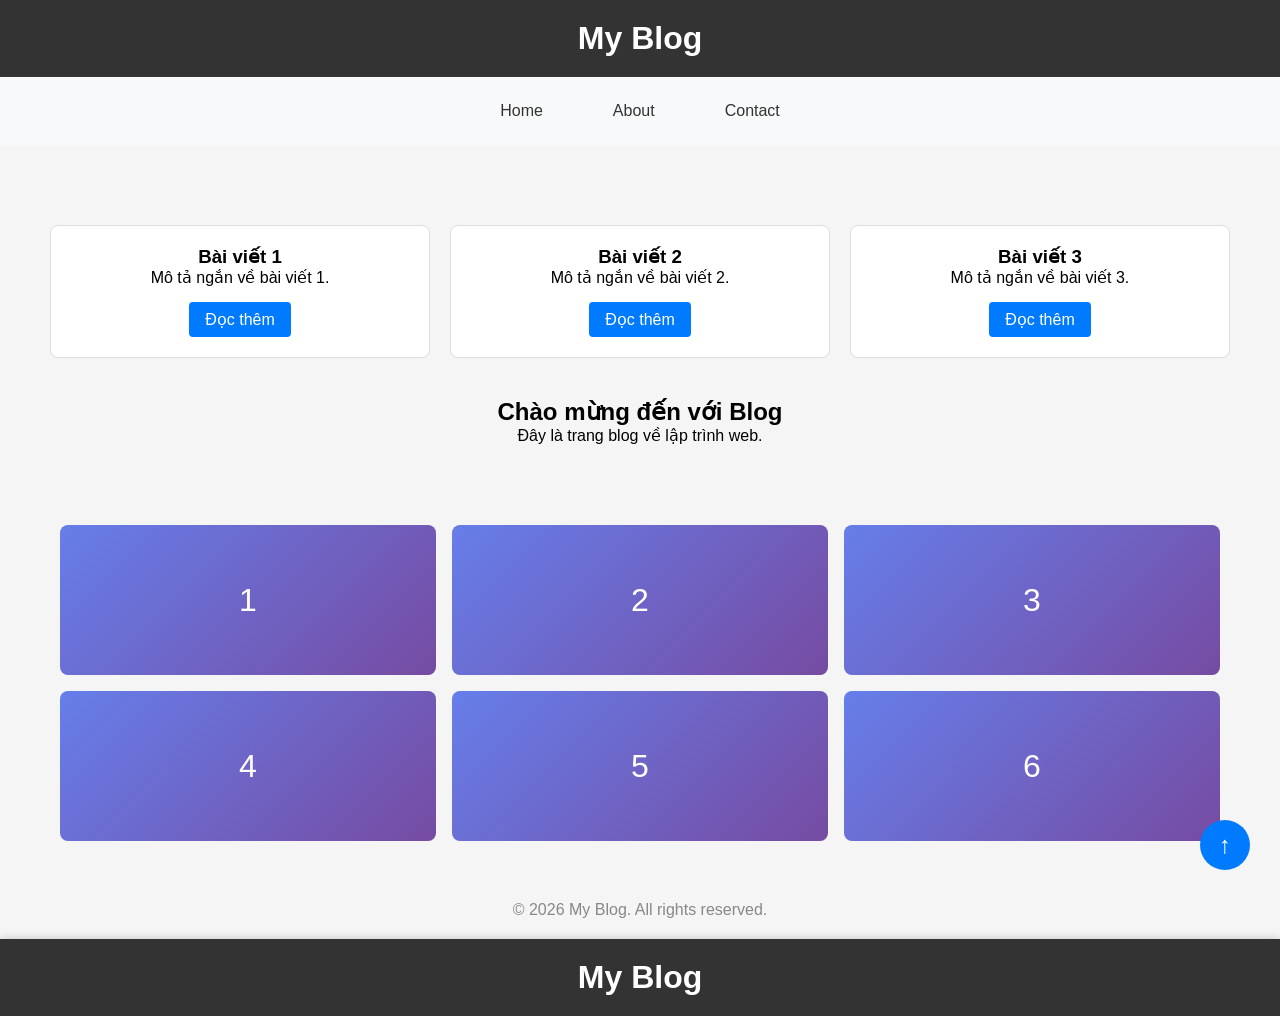
<file: baithuchanh2/index.html>
<!DOCTYPE html>
<html lang="vi">
<head>
    <meta charset="UTF-8">
    <meta name="viewport" content="width=device-width, initial-scale=1.0">
    <title>Lab CSS Cơ Bản</title>
    <link rel="stylesheet" href="style.css">
</head>
<body>
    <header id="main-header">
        <h1>My Blog</h1>
    </header>
    
    <nav>
        <a href="#" class="nav-link">Home</a>
        <a href="#" class="nav-link">About</a>
        <a href="#" class="nav-link">Contact</a>
    </nav>
    
    <main>
        <section class="intro">
            <section class="posts">
    <article class="card">
        <h3>Bài viết 1</h3>
        <p>Mô tả ngắn về bài viết 1.</p>
        <a href="#" class="btn">Đọc thêm</a>
    </article>
    
    <article class="card">
        <h3>Bài viết 2</h3>
        <p>Mô tả ngắn về bài viết 2.</p>
        <a href="#" class="btn">Đọc thêm</a>
    </article>
    
    <article class="card">
        <h3>Bài viết 3</h3>
        <p>Mô tả ngắn về bài viết 3.</p>
        <a href="#" class="btn">Đọc thêm</a>
    </article>
</section>
            <h2>Chào mừng đến với Blog</h2>
            <p>Đây là trang blog về lập trình web.</p>
        </section>
    </main>
<section class="gallery">
    <div class="item">1</div>
    <div class="item">2</div>
    <div class="item">3</div>
    <div class="item">4</div>
    <div class="item">5</div>
    <div class="item">6</div>
</section>
    <footer>
        <p>&copy; 2026 My Blog. All rights reserved.</p>
    </footer>
<header id="main-header" class="sticky-header">
    <h1>My Blog</h1>
</header>

<a href="#" class="scroll-top">↑</a>
</body>
</html>
</file>
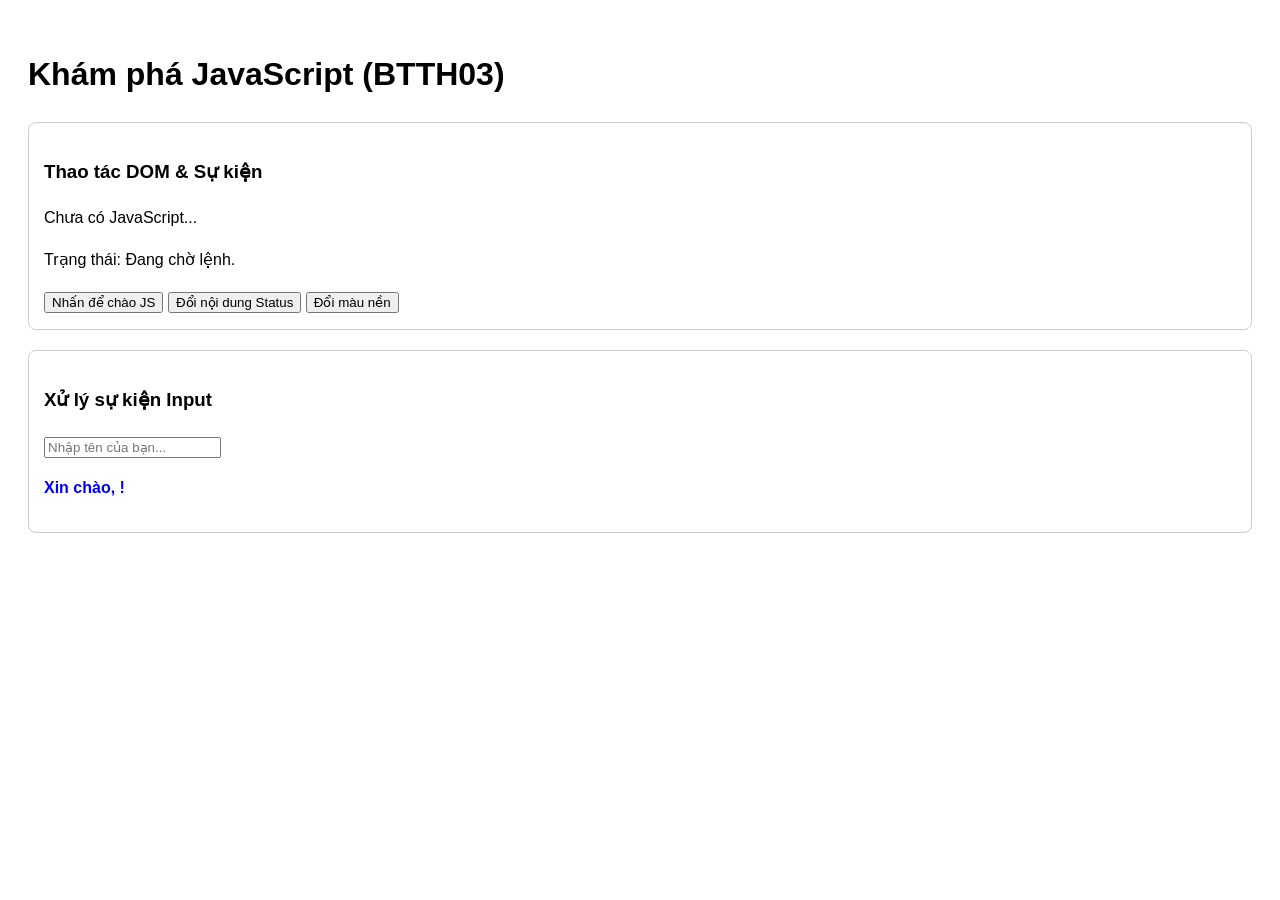
<file: baithuchanh3/index.html>
<!DOCTYPE html>
<html lang="vi">
<head>
  <meta charset="UTF-8">
  <meta name="viewport" content="width=device-width, initial-scale=1.0">
  <title>Lab JS Cơ bản - BTTH03</title>
  <style>
    body { font-family: sans-serif; padding: 20px; line-height: 1.6; transition: 0.3s; }
    .section { border: 1px solid #ccc; padding: 15px; margin-bottom: 20px; border-radius: 8px; }
    #greeting { font-weight: bold; color: blue; }
  </style>
</head>
<body>

  <h1>Khám phá JavaScript (BTTH03)</h1>

  <div class="section">
    <h3>Thao tác DOM & Sự kiện</h3>
    <p id="welcome">Chưa có JavaScript...</p>
    <p id="status">Trạng thái: Đang chờ lệnh.</p>
    <button id="runBtn">Nhấn để chào JS</button>
    <button id="btnHello">Đổi nội dung Status</button>
    <button id="changeBgBtn">Đổi màu nền</button>
  </div>

  <div class="section">
    <h3>Xử lý sự kiện Input</h3>
    <input type="text" id="nameInput" placeholder="Nhập tên của bạn...">
    <p id="greeting">Xin chào, !</p>
  </div>

  <script src="main.js"></script>
</body>
</html>
</file>
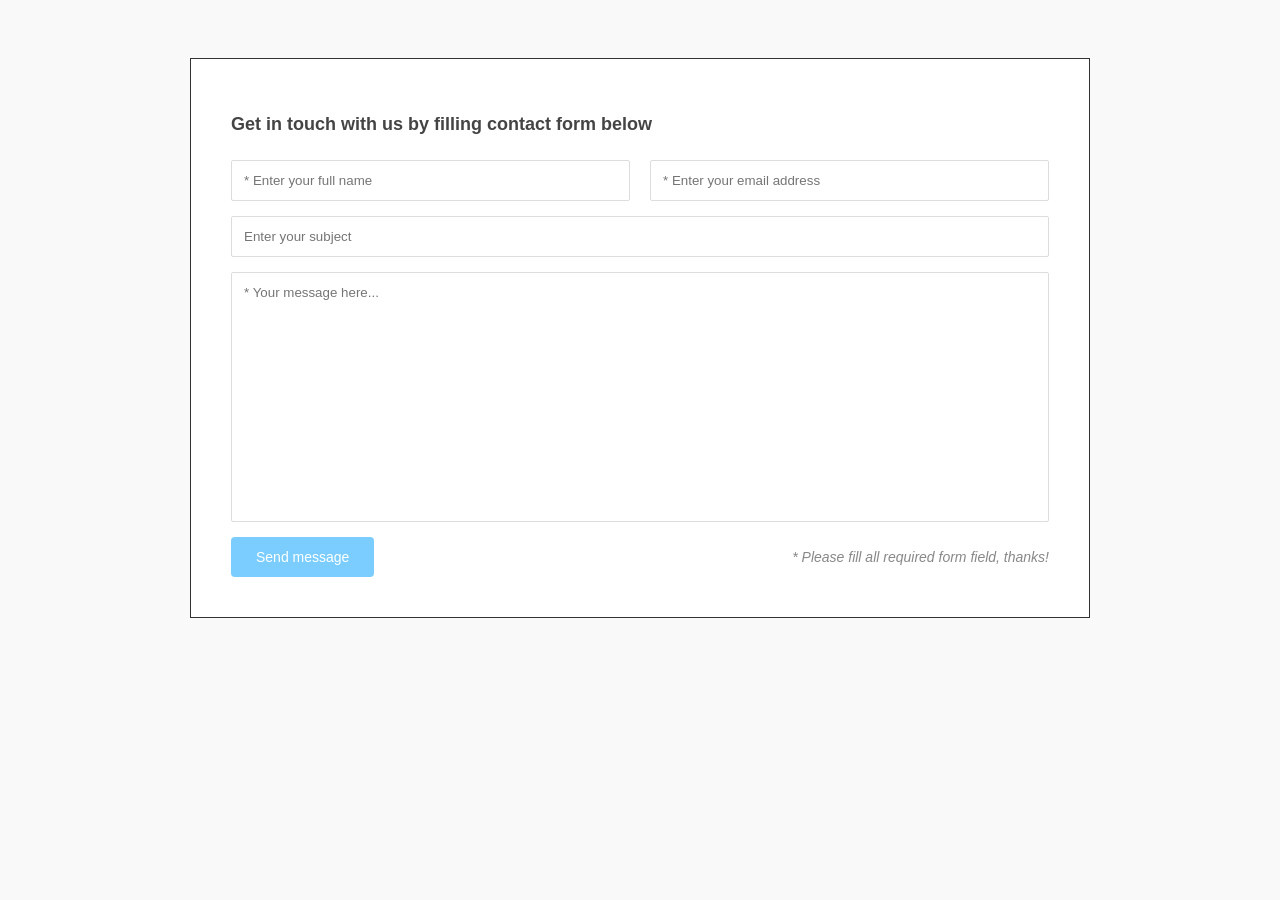
<file: baithuchanh2/Bai1/index.html>
<!DOCTYPE html>
<html lang="vi">
<head>
    <meta charset="UTF-8">
    <meta name="viewport" content="width=device-width, initial-scale=1.0">
    <title>Contact Form Flexbox</title>
    <link rel="stylesheet" href="style.css">
</head>
<body>

    <div class="container">
        <h2 class="form-title">Get in touch with us by filling contact form below</h2>
        
        <form class="contact-form">
            <div class="form-row">
                <input type="text" placeholder="* Enter your full name" class="flex-item">
                <input type="email" placeholder="* Enter your email address" class="flex-item">
            </div>

            <div class="form-row">
                <input type="text" placeholder="Enter your subject" class="full-width">
            </div>

            <div class="form-row">
                <textarea placeholder="* Your message here..." class="full-width"></textarea>
            </div>

            <div class="form-footer">
                <button type="submit" class="btn-send">Send message</button>
                <span class="form-note">* Please fill all required form field, thanks!</span>
            </div>
        </form>
    </div>

</body>
</html>
</file>
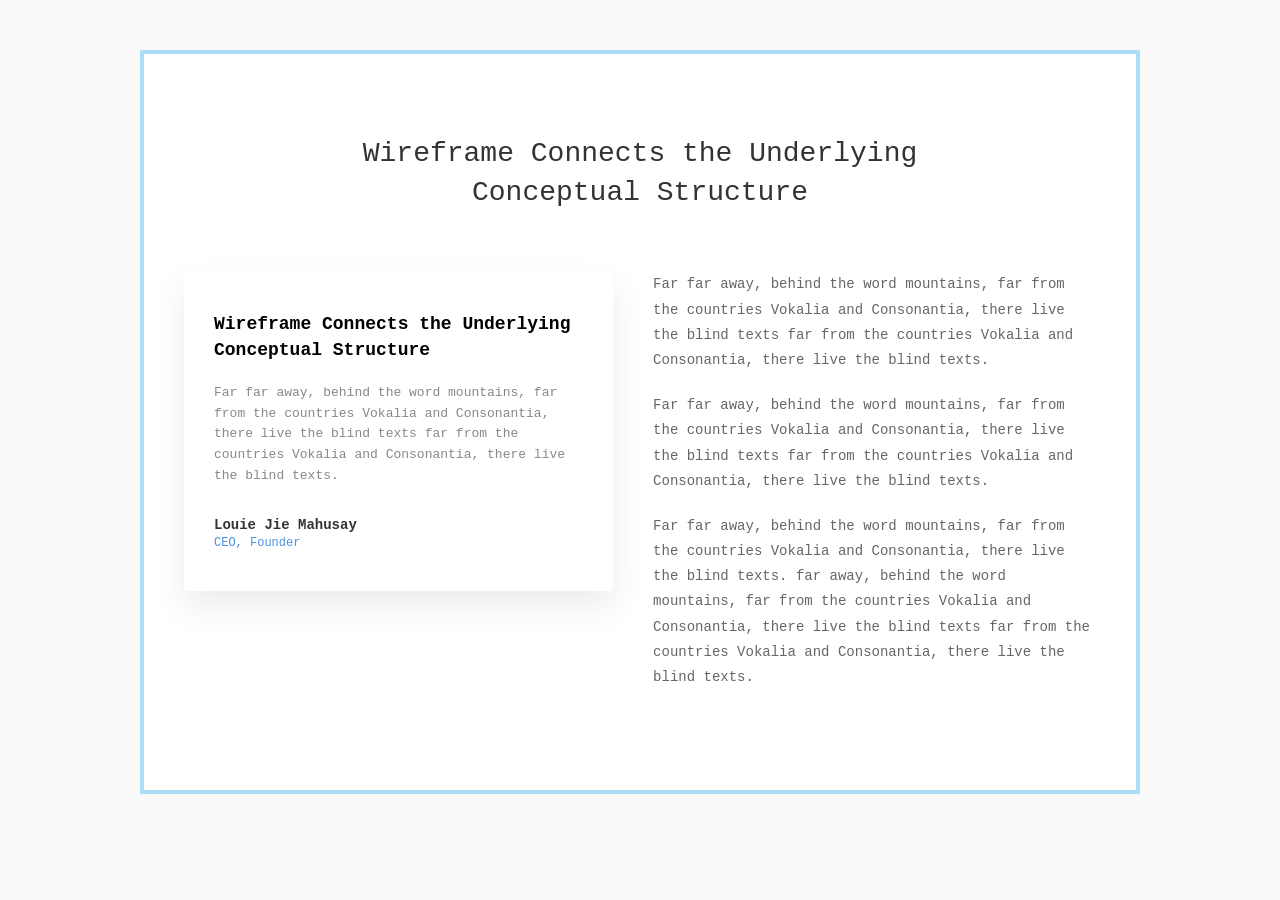
<file: baithuchanh2/Bai3/index.html>
<!DOCTYPE html>
<html lang="vi">
<head>
    <meta charset="UTF-8">
    <title>Giao diện Wireframe</title>
    <link rel="stylesheet" href="style.css">
</head>
<body>

    <div class="container">
        <header class="header">
            <h1>Wireframe Connects the Underlying <br> Conceptual Structure</h1>
        </header>

        <div class="main-content">
            <div class="card">
                <div class="card-inner">
                    <h3>Wireframe Connects the Underlying Conceptual Structure</h3>
                    <p>Far far away, behind the word mountains, far from the countries Vokalia and Consonantia, there live the blind texts far from the countries Vokalia and Consonantia, there live the blind texts.</p>
                    <div class="author">
                        <span class="name">Louie Jie Mahusay</span>
                        <span class="title">CEO, Founder</span>
                    </div>
                </div>
            </div>

            <div class="text-content">
                <p>Far far away, behind the word mountains, far from the countries Vokalia and Consonantia, there live the blind texts far from the countries Vokalia and Consonantia, there live the blind texts.</p>
                <p>Far far away, behind the word mountains, far from the countries Vokalia and Consonantia, there live the blind texts far from the countries Vokalia and Consonantia, there live the blind texts.</p>
                <p>Far far away, behind the word mountains, far from the countries Vokalia and Consonantia, there live the blind texts. far away, behind the word mountains, far from the countries Vokalia and Consonantia, there live the blind texts far from the countries Vokalia and Consonantia, there live the blind texts.</p>
            </div>
        </div>
    </div>

</body>
</html>
</file>
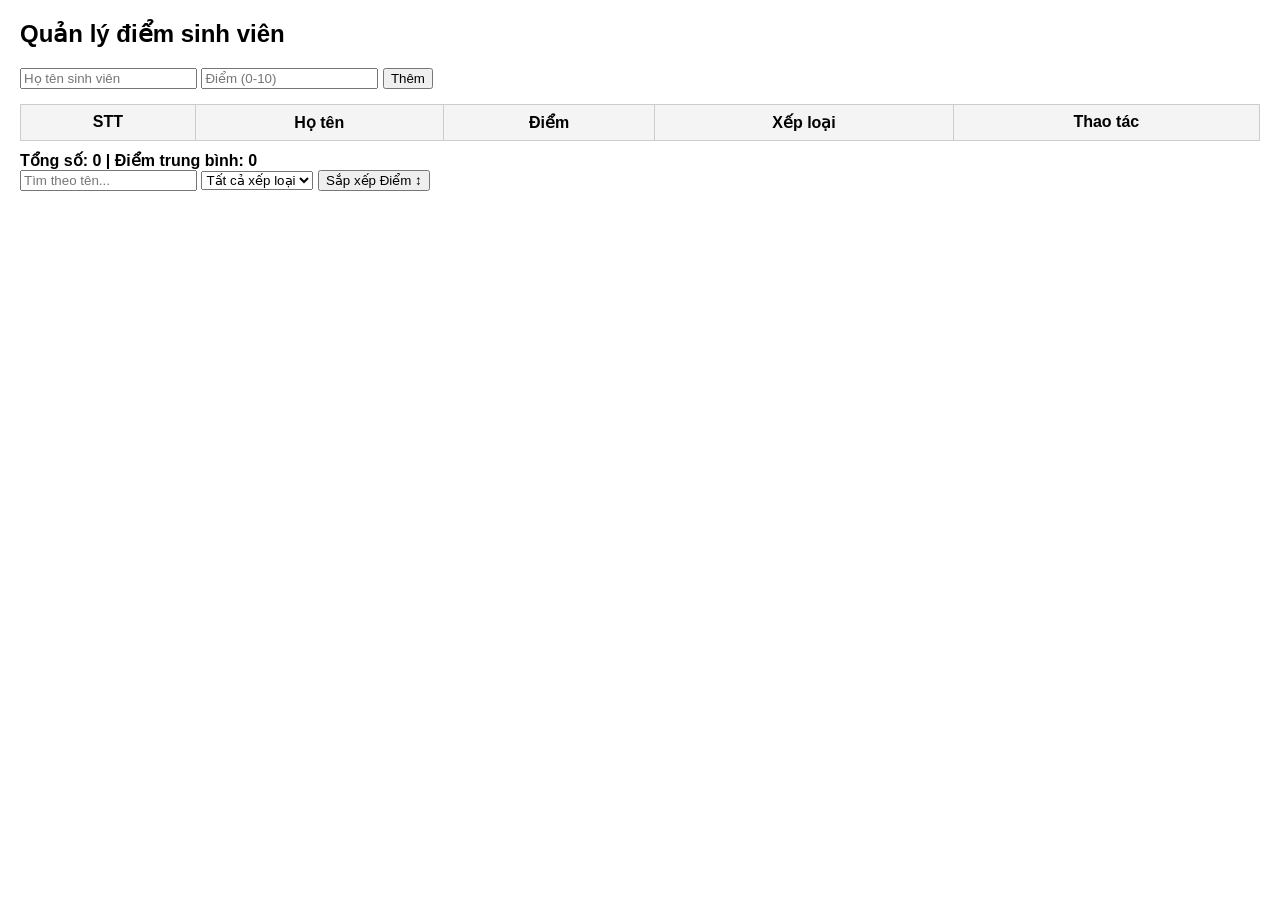
<file: baithuchanh4/bai1/index.html>
<!DOCTYPE html>
<html lang="vi">
<head>
    <meta charset="UTF-8">
    <title>Quản lý điểm sinh viên</title>
    <style>
        body { font-family: sans-serif; margin: 20px; }
        .input-group { margin-bottom: 15px; }
        table { width: 100%; border-collapse: collapse; margin-top: 15px; }
        th, td { border: 1px solid #ccc; padding: 8px; text-align: center; }
        th { background-color: #f4f4f4; }
        .bg-yellow { background-color: #fff9c4; } /* Màu cho sinh viên yếu */
        .stats { margin-top: 10px; font-weight: bold; }
    </style>
</head>
<body>

    <h2>Quản lý điểm sinh viên</h2>
    
    <div class="input-group">
        <input type="text" id="txtName" placeholder="Họ tên sinh viên">
        <input type="number" id="txtScore" placeholder="Điểm (0-10)" step="0.1">
        <button id="btnAdd">Thêm</button>
    </div>

    <table>
        <thead>
            <tr>
                <th>STT</th>
                <th>Họ tên</th>
                <th>Điểm</th>
                <th>Xếp loại</th>
                <th>Thao tác</th>
            </tr>
        </thead>
        <tbody id="studentBody">
            </tbody>
    </table>

    <div class="stats" id="statsArea">
        Tổng số: 0 | Điểm trung bình: 0
    </div>

    <div class="filter-group">
        <input type="text" id="searchName" placeholder="Tìm theo tên...">
    
        <select id="filterRank">
            <option value="All">Tất cả xếp loại</option>
            <option value="Giỏi">Giỏi</option>
            <option value="Khá">Khá</option>
            <option value="Trung bình">Trung bình</option>
            <option value="Yếu">Yếu</option>
        </select>

        <button id="sortBtn">Sắp xếp Điểm <span>↕</span></button>
    </div>
    
    <script src="script.js"></script>
</body>
</html>
</file>
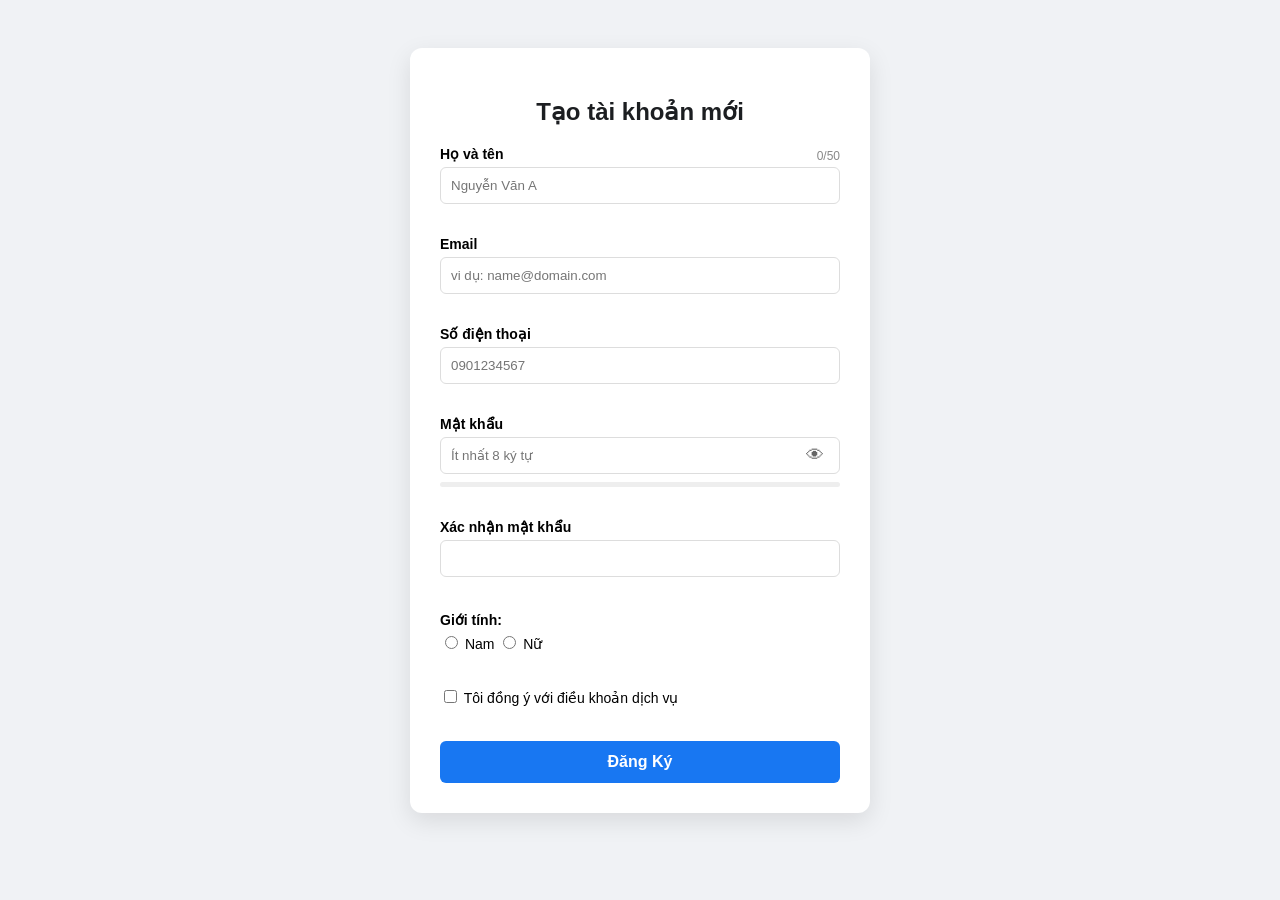
<file: baithuchanh4/bai3/index.html>
<!DOCTYPE html>
<html lang="vi">
<head>
    <meta charset="UTF-8">
    <meta name="viewport" content="width=device-width, initial-scale=1.0">
    <title>Đăng Ký Tài Khoản - Nâng Cấp</title>
    <style>
        body { font-family: 'Segoe UI', sans-serif; background-color: #f0f2f5; display: flex; justify-content: center; padding: 40px; }
        .container { background: white; padding: 30px; border-radius: 12px; box-shadow: 0 8px 24px rgba(0,0,0,0.1); width: 100%; max-width: 400px; }
        h2 { text-align: center; color: #1c1e21; margin-bottom: 20px; }
        .form-group { margin-bottom: 12px; position: relative; }
        label { display: block; font-weight: 600; margin-bottom: 5px; font-size: 14px; }
        input[type="text"], input[type="email"], input[type="password"] {
            width: 100%; padding: 10px; border: 1px solid #ddd; border-radius: 6px; box-sizing: border-box; transition: border 0.3s;
        }
        input:focus { border-color: #1877f2; outline: none; }
        .error-message { color: #d93025; font-size: 12px; margin-top: 4px; min-height: 16px; }
        
        /* CSS cho tính năng mới */
        .pass-wrapper { position: relative; }
        .toggle-btn { position: absolute; right: 10px; top: 50%; transform: translateY(-50%); border: none; background: none; cursor: pointer; color: #666; font-size: 18px; }
        .strength-container { height: 5px; width: 100%; background: #eee; margin-top: 8px; border-radius: 10px; overflow: hidden; }
        #strength-bar { height: 100%; width: 0%; transition: 0.4s; }
        .header-group { display: flex; justify-content: space-between; align-items: center; }
        #charCount { font-size: 12px; color: #888; }

        .gender-group, .terms-group { margin: 15px 0; font-size: 14px; }
        button[type="submit"] { width: 100%; padding: 12px; background: #1877f2; color: white; border: none; border-radius: 6px; cursor: pointer; font-size: 16px; font-weight: bold; }
        button[type="submit"]:hover { background: #166fe5; }
        #success-box { display: none; text-align: center; padding: 20px; background: #e7f3ff; border-radius: 8px; color: #1877f2; }
    </style>
</head>
<body>

<div class="container">
    <div id="form-wrapper">
        <h2>Tạo tài khoản mới</h2>
        <form id="regForm" novalidate>
            <div class="form-group">
                <div class="header-group">
                    <label for="fullname">Họ và tên</label>
                    <span id="charCount">0/50</span>
                </div>
                <input type="text" id="fullname" placeholder="Nguyễn Văn A" maxlength="50">
                <div id="fullnameError" class="error-message"></div>
            </div>

            <div class="form-group">
                <label for="email">Email</label>
                <input type="email" id="email" placeholder="vi dụ: name@domain.com">
                <div id="emailError" class="error-message"></div>
            </div>

            <div class="form-group">
                <label for="phone">Số điện thoại</label>
                <input type="text" id="phone" placeholder="0901234567">
                <div id="phoneError" class="error-message"></div>
            </div>

            <div class="form-group">
                <label for="password">Mật khẩu</label>
                <div class="pass-wrapper">
                    <input type="password" id="password" placeholder="Ít nhất 8 ký tự">
                    <button type="button" id="togglePassword" class="toggle-btn">👁</button>
                </div>
                <div class="strength-container">
                    <div id="strength-bar"></div>
                </div>
                <div id="passwordError" class="error-message"></div>
            </div>

            <div class="form-group">
                <label for="confirmPassword">Xác nhận mật khẩu</label>
                <input type="password" id="confirmPassword">
                <div id="confirmPasswordError" class="error-message"></div>
            </div>

            <div class="gender-group">
                <label>Giới tính:</label>
                <input type="radio" name="gender" value="Nam" id="male"> Nam
                <input type="radio" name="gender" value="Nữ" id="female"> Nữ
                <div id="genderError" class="error-message"></div>
            </div>

            <div class="terms-group">
                <input type="checkbox" id="terms"> Tôi đồng ý với điều khoản dịch vụ
                <div id="termsError" class="error-message"></div>
            </div>

            <button type="submit">Đăng Ký</button>
        </form>
    </div>

    <div id="success-box">
        <h3 id="welcomeMsg"></h3>
    </div>
</div>

<script src="script.js"></script>
</body>
</html>
</file>
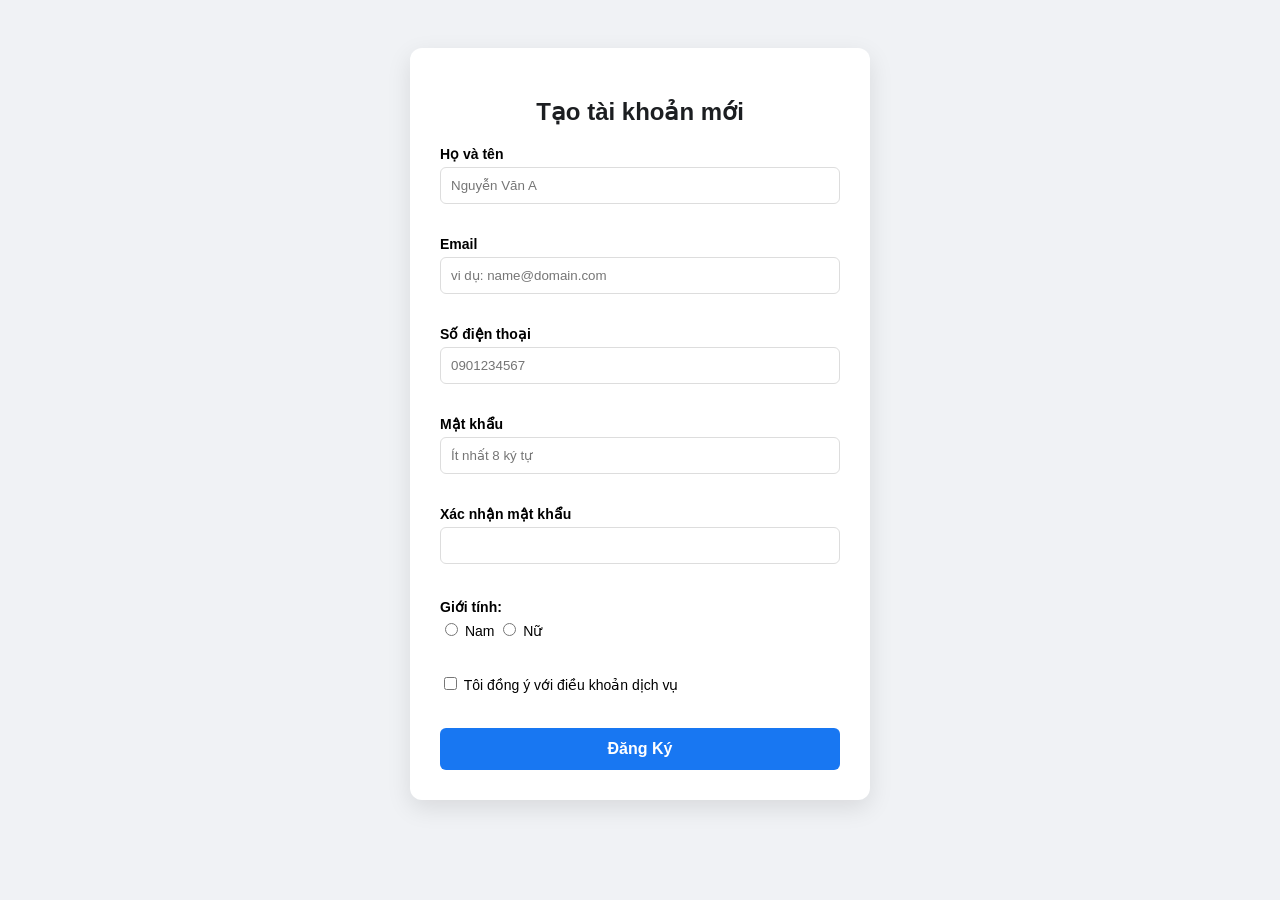
<file: baithuchanh4/bai2/2.1/index.html>
<!DOCTYPE html>
<html lang="vi">
<head>
    <meta charset="UTF-8">
    <meta name="viewport" content="width=device-width, initial-scale=1.0">
    <title>Đăng Ký Tài Khoản</title>
    <style>
        body { font-family: 'Segoe UI', sans-serif; background-color: #f0f2f5; display: flex; justify-content: center; padding: 40px; }
        .container { background: white; padding: 30px; border-radius: 12px; box-shadow: 0 8px 24px rgba(0,0,0,0.1); width: 100%; max-width: 400px; }
        h2 { text-align: center; color: #1c1e21; margin-bottom: 20px; }
        .form-group { margin-bottom: 12px; }
        label { display: block; font-weight: 600; margin-bottom: 5px; font-size: 14px; }
        input[type="text"], input[type="email"], input[type="password"] {
            width: 100%; padding: 10px; border: 1px solid #ddd; border-radius: 6px; box-sizing: border-box; transition: border 0.3s;
        }
        input:focus { border-color: #1877f2; outline: none; }
        .error-message { color: #d93025; font-size: 12px; margin-top: 4px; min-height: 16px; }
        .gender-group, .terms-group { margin: 15px 0; font-size: 14px; }
        button { width: 100%; padding: 12px; background: #1877f2; color: white; border: none; border-radius: 6px; cursor: pointer; font-size: 16px; font-weight: bold; }
        button:hover { background: #166fe5; }
        #success-box { display: none; text-align: center; padding: 20px; background: #e7f3ff; border-radius: 8px; color: #1877f2; }
    </style>
</head>
<body>

<div class="container">
    <div id="form-wrapper">
        <h2>Tạo tài khoản mới</h2>
        <form id="regForm" novalidate>
            <div class="form-group">
                <label for="fullname">Họ và tên</label>
                <input type="text" id="fullname" placeholder="Nguyễn Văn A">
                <div id="fullnameError" class="error-message"></div>
            </div>

            <div class="form-group">
                <label for="email">Email</label>
                <input type="email" id="email" placeholder="vi dụ: name@domain.com">
                <div id="emailError" class="error-message"></div>
            </div>

            <div class="form-group">
                <label for="phone">Số điện thoại</label>
                <input type="text" id="phone" placeholder="0901234567">
                <div id="phoneError" class="error-message"></div>
            </div>

            <div class="form-group">
                <label for="password">Mật khẩu</label>
                <input type="password" id="password" placeholder="Ít nhất 8 ký tự">
                <div id="passwordError" class="error-message"></div>
            </div>

            <div class="form-group">
                <label for="confirmPassword">Xác nhận mật khẩu</label>
                <input type="password" id="confirmPassword">
                <div id="confirmPasswordError" class="error-message"></div>
            </div>

            <div class="gender-group">
                <label>Giới tính:</label>
                <input type="radio" name="gender" value="Nam" id="male"> Nam
                <input type="radio" name="gender" value="Nữ" id="female"> Nữ
                <div id="genderError" class="error-message"></div>
            </div>

            <div class="terms-group">
                <input type="checkbox" id="terms"> Tôi đồng ý với điều khoản dịch vụ
                <div id="termsError" class="error-message"></div>
            </div>

            <button type="submit">Đăng Ký</button>
        </form>
    </div>

    <div id="success-box">
        <h3 id="welcomeMsg"></h3>
    </div>
</div>

<script src="script.js"></script>
</body>
</html>
</file>
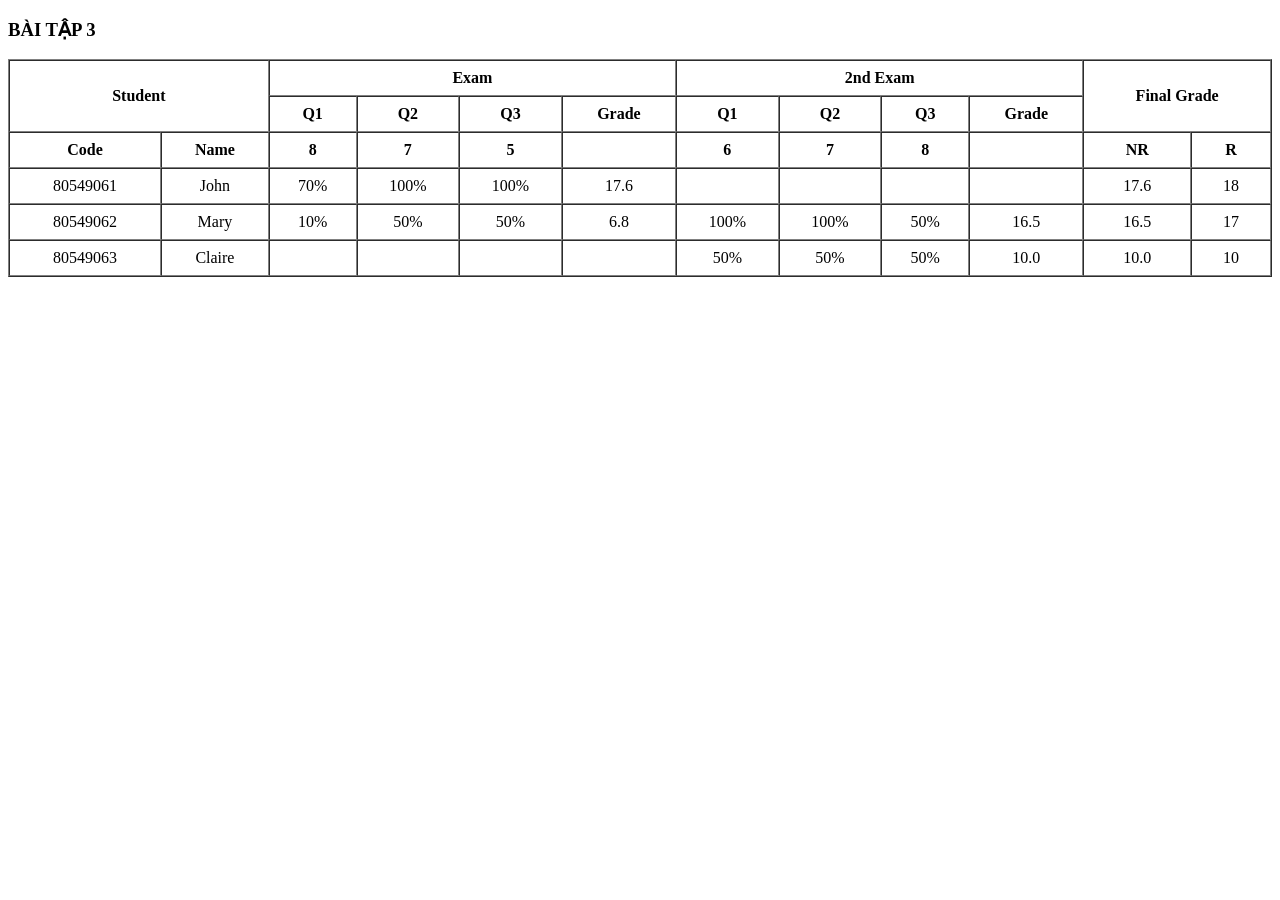
<file: baithuchanh1/Bai3_TH1.html>
<!DOCTYPE html>
<html lang="vi">
<head>
    <meta charset="UTF-8">
    <title>BÀI TẬP 3</title>
</head>
<body>

<h3>BÀI TẬP 3</h3>

<table border="1" width="100%" cellpadding="8" cellspacing="0" align="center">
    <tr align="center">
        <th colspan="2" rowspan="2">Student</th>
        <th colspan="4">Exam</th>
        <th colspan="4">2nd Exam</th>
        <th colspan="2" rowspan="2">Final Grade</th>
    </tr>

    <tr align="center">
        <th>Q1</th>
        <th>Q2</th>
        <th>Q3</th>
        <th>Grade</th>
        <th>Q1</th>
        <th>Q2</th>
        <th>Q3</th>
        <th>Grade</th>
    </tr>

    <tr align="center">
        <th>Code</th>
        <th>Name</th>
        <th>8</th>
        <th>7</th>
        <th>5</th>
        <th></th>
        <th>6</th>
        <th>7</th>
        <th>8</th>
        <th></th>
        <th>NR</th>
        <th>R</th>
    </tr>

    <tr align="center">
        <td>80549061</td>
        <td>John</td>
        <td>70%</td>
        <td>100%</td>
        <td>100%</td>
        <td>17.6</td>
        <td></td>
        <td></td>
        <td></td>
        <td></td>
        <td>17.6</td>
        <td>18</td>
    </tr>

    <tr align="center">
        <td>80549062</td>
        <td>Mary</td>
        <td>10%</td>
        <td>50%</td>
        <td>50%</td>
        <td>6.8</td>
        <td>100%</td>
        <td>100%</td>
        <td>50%</td>
        <td>16.5</td>
        <td>16.5</td>
        <td>17</td>
    </tr>

    <tr align="center">
        <td>80549063</td>
        <td>Claire</td>
        <td></td>
        <td></td>
        <td></td>
        <td></td>
        <td>50%</td>
        <td>50%</td>
        <td>50%</td>
        <td>10.0</td>
        <td>10.0</td>
        <td>10</td>
    </tr>
</table>

</body>
</html>
</file>
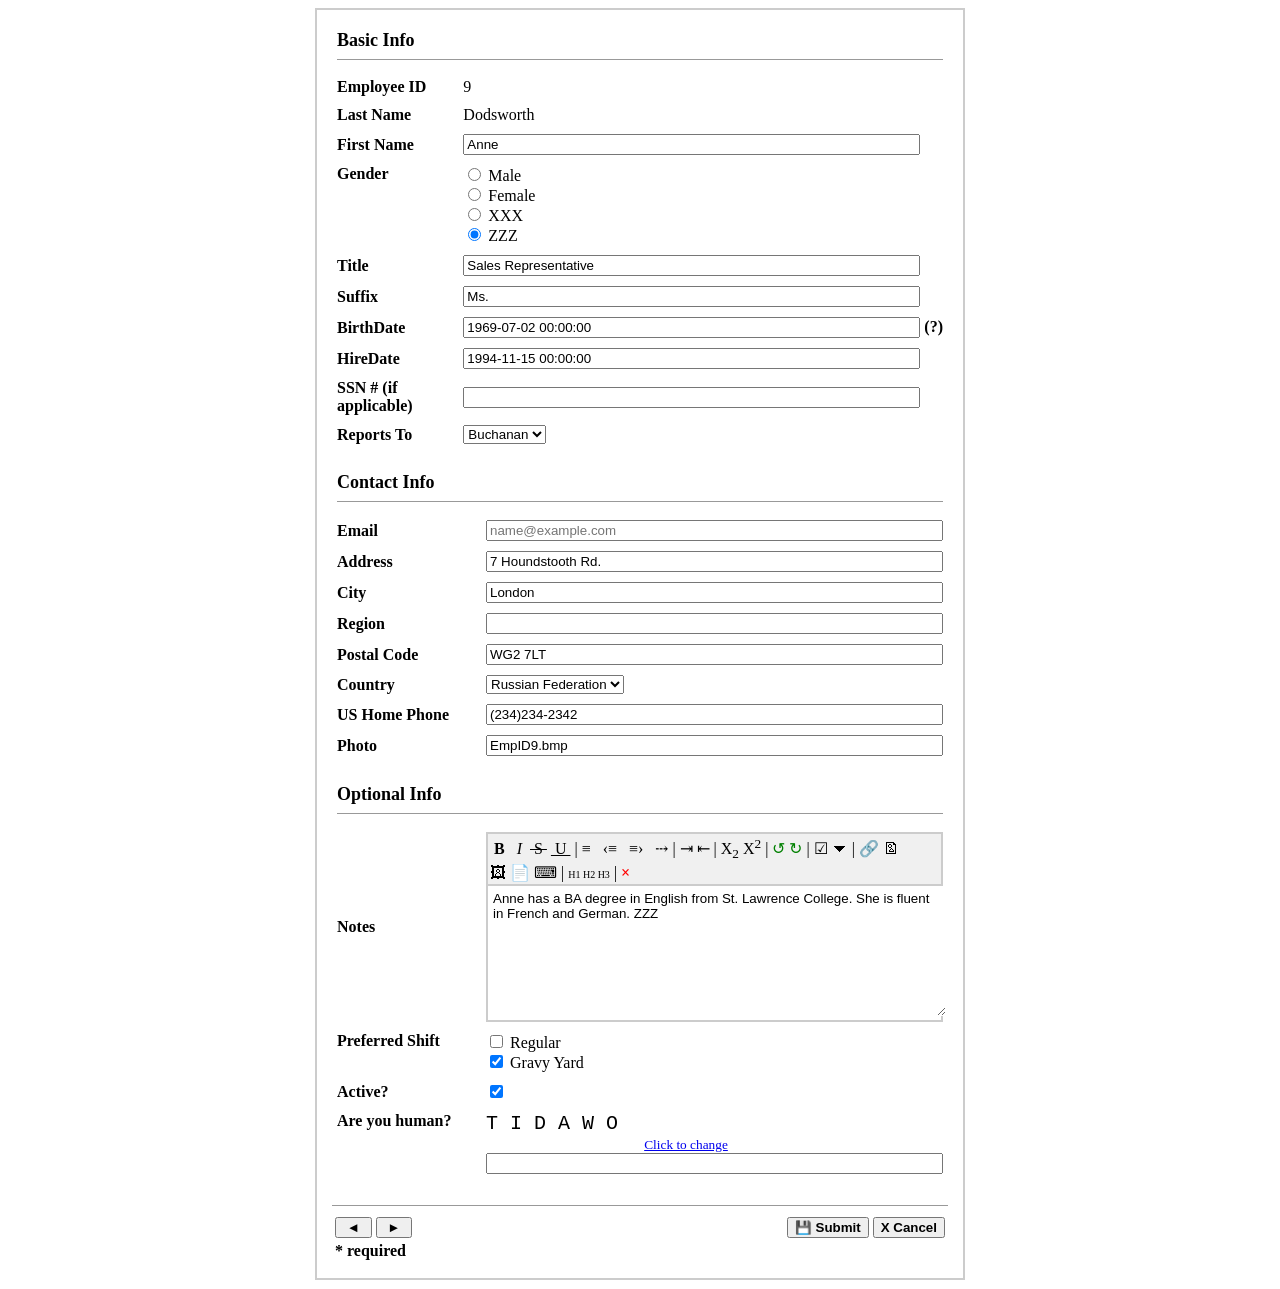
<file: baithuchanh1/Bai4_TH1.html>
<!DOCTYPE html>
<html>
<head>
    <meta charset="UTF-8">
    <title>Employee Form</title>
</head>
<body>

    <table border="1" cellpadding="15" cellspacing="0" width="650" align="center" bordercolor="#CCCCCC">
        <tr>
            <td>
                <form>
                    <table width="100%" cellpadding="5" cellspacing="0">
                        <tr>
                            <td colspan="2">
                                <font size="4"><b>Basic Info</b></font>
                                <hr size="1" color="#999999">
                            </td>
                        </tr>
                        <tr>
                            <td width="180"><b>Employee ID</b></td>
                            <td>9</td>
                        </tr>
                        <tr>
                            <td><b>Last Name</b></td>
                            <td>Dodsworth</td>
                        </tr>
                        <tr>
                            <td><b>First Name</b></td>
                            <td><input type="text" value="Anne" size="55"></td>
                        </tr>
                        <tr>
                            <td valign="top"><b>Gender</b></td>
                            <td>
                                <input type="radio" name="g"> Male <br>
                                <input type="radio" name="g"> Female <br>
                                <input type="radio" name="g"> XXX <br>
                                <input type="radio" name="g" checked> ZZZ
                            </td>
                        </tr>
                        <tr>
                            <td><b>Title</b></td>
                            <td><input type="text" value="Sales Representative" size="55"></td>
                        </tr>
                        <tr>
                            <td><b>Suffix</b></td>
                            <td><input type="text" value="Ms." size="55"></td>
                        </tr>
                        <tr>
                            <td><b>BirthDate</b></td>
                            <td><nobr><input type="text" value="1969-07-02 00:00:00" size="55"> <b>(?)</b></nobr></td>
                        <tr>
                            <td><b>HireDate</b></td>
                            <td><input type="text" value="1994-11-15 00:00:00" size="55"></td>
                        </tr>
                        <tr>
                            <td><b>SSN # (if applicable)</b></td>
                            <td><input type="text" size="55"></td>
                        </tr>
                        <tr>
                            <td><b>Reports To</b></td>
                            <td>
                                <select>
                                    <option>Buchanan</option>
                                </select>
                            </td>
                        </tr>
                    </table>

                    <br>

                    <table width="100%" cellpadding="5" cellspacing="0">
                        <tr>
                            <td colspan="2">
                                <font size="4"><b>Contact Info</b></font>
                                <hr size="1" color="#999999">
                            </td>
                        </tr>
                        <tr>
                            <td width="180"><b>Email</b></td>
                            <td><input type="text" placeholder="name@example.com" size="55"></td>
                        </tr>
                        <tr>
                            <td><b>Address</b></td>
                            <td><input type="text" value="7 Houndstooth Rd." size="55"></td>
                        </tr>
                        <tr>
                            <td><b>City</b></td>
                            <td><input type="text" value="London" size="55"></td>
                        </tr>
                        <tr>
                            <td><b>Region</b></td>
                            <td><input type="text" size="55"></td>
                        </tr>
                        <tr>
                            <td><b>Postal Code</b></td>
                            <td><input type="text" value="WG2 7LT" size="55"></td>
                        </tr>
                        <tr>
                            <td><b>Country</b></td>
                            <td>
                                <select>
                                    <option>Russian Federation</option>
                                </select>
                            </td>
                        </tr>
                        <tr>
                            <td><b>US Home Phone</b></td>
                            <td><input type="text" value="(234)234-2342" size="55"></td>
                        </tr>
                        <tr>
                            <td><b>Photo</b></td>
                            <td><input type="text" value="EmpID9.bmp" size="55"></td>
                        </tr>
                    </table>

                    <br>

                    <table width="100%" cellpadding="5" cellspacing="0">
                        <tr>
                            <td colspan="2">
                                <font size="4"><b>Optional Info</b></font>
                                <hr size="1" color="#999999">
                            </td>
                        </tr>
                        <tr>
                            <td width="180" valign="middle"><b>Notes</b></td>
                            <td>
                                <table border="1" cellspacing="0" cellpadding="0" bordercolor="#CCCCCC" width="100%">
                                    <tr>
                                        <td bgcolor="#F0F0F0" style="padding: 2px;">
                                            <nobr>
                                                <b>&nbsp;B&nbsp;</b> <i>&nbsp;I&nbsp;</i> <strike>&nbsp;S&nbsp;</strike> <u>&nbsp;U&nbsp;</u> | 
                                                &equiv; &nbsp; &lsaquo;&equiv; &nbsp; &equiv;&rsaquo; &nbsp; &dbkarow; | 
                                                &rarrb; &larrb; | 
                                                X<sub>2</sub> X<sup>2</sup> | 
                                                <font color="green">&#8634; &#8635;</font> | 
                                                &#9745; &#9207; | 
                                                &#128279; &#128443;
                                            </nobr>
                                            <br>
                                            <nobr>
                                                &#128444; &#128196; &#9000; | 
                                                <font size="1">H1 H2 H3</font> | 
                                                <font color="red"><b>&times;</b></font>
                                            </nobr>
                                        </td>
                        </tr>
        <tr>
            <td>
                <textarea rows="8" style="width: 99%; border: none; font-family: sans-serif; padding: 5px;">Anne has a BA degree in English from St. Lawrence College. She is fluent in French and German. ZZZ</textarea>
            </td>
        </tr>
    </table>
</td>
                        </tr>
                        <tr>
                            <td valign="top"><b>Preferred Shift</b></td>
                            <td>
                                <input type="checkbox"> Regular <br>
                                <input type="checkbox" checked> Gravy Yard
                            </td>
                        </tr>
                        <tr>
                            <td><b>Active?</b></td>
                            <td><input type="checkbox" checked></td>
                        </tr>
                        <tr>
                            <td valign="top"><b>Are you human?</b></td>
                           <td>
                                <font face="monospace" size="5">T I D A W O</font><br>
                                <div align="center" style="width: 400px;"> <small><a href="#">Click to change</a></small>
                                </div>
                                <input type="text" size="55">
                            </td>
                        </tr>
                    </table>

                    <br>
                    <hr size="1" color="#999999">

                    <table width="100%">
                        <tr>
                            <td>
                                <input type="button" value=" ◄ ">
                                <input type="button" value=" ► ">
                            </td>
                            <td align="right">
                                <button type="submit"><b>💾 Submit</b></button>
                                <button type="button"><b>X Cancel</b></button>
                            </td>
                        </tr>
                        <tr>
                            <td><b>* required</b></td>
                        </tr>
                    </table>
                </form>
            </td>
        </tr>
    </table>

</body>
</html>
</file>
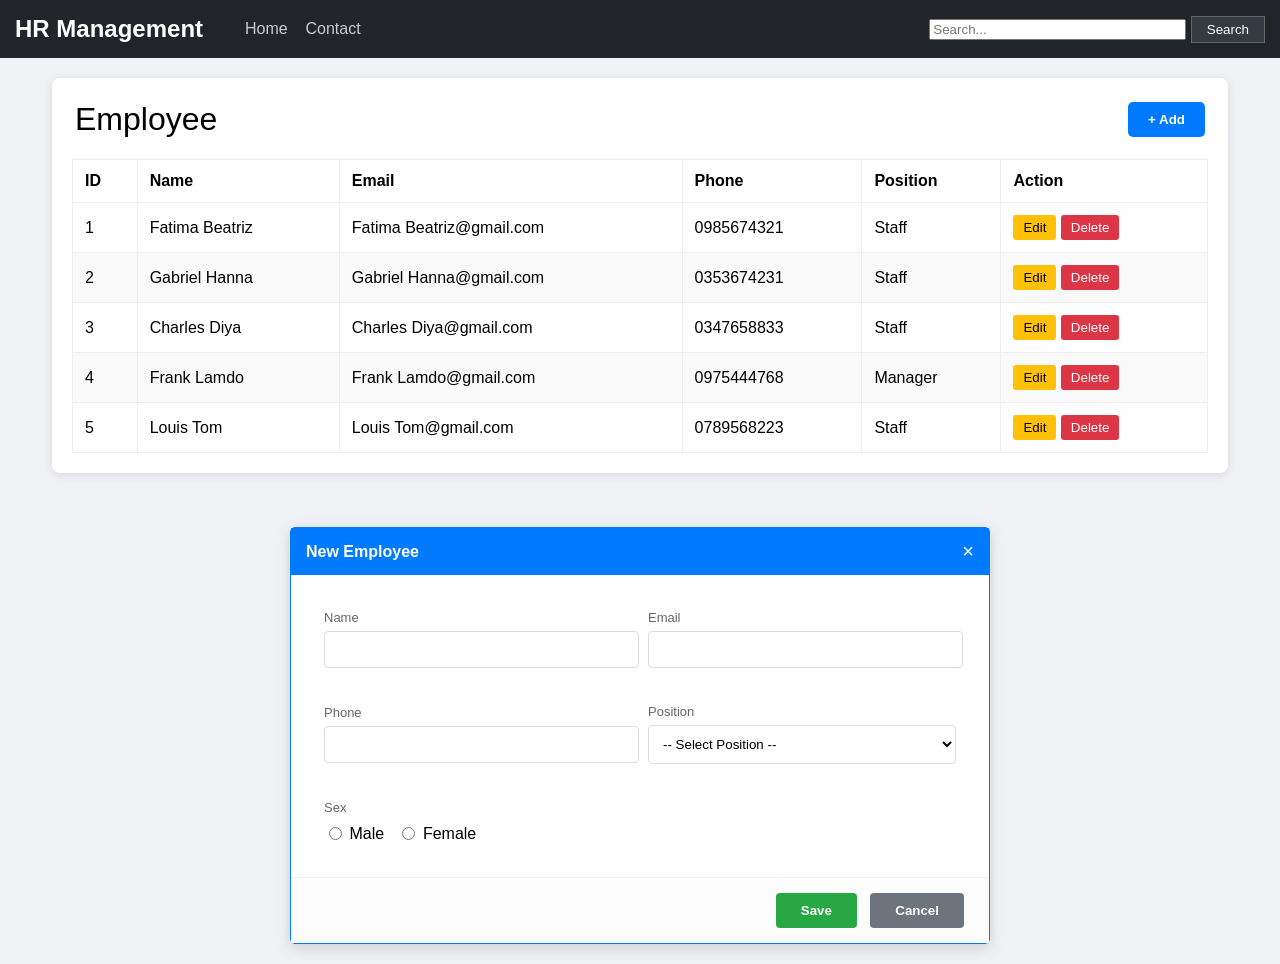
<file: baithuchanh1/Bai5_TH1.html>
<!DOCTYPE html>
<html>
<head>
    <meta charset="UTF-8">
    <title>HR Management - Fixed Form</title>
</head>
<body bgcolor="#f0f2f5" style="margin:0; font-family: sans-serif;">

    <table width="100%" bgcolor="#212529" cellpadding="15" cellspacing="0" border="0">
        <tr>
            <td width="200">
                <font color="white" size="5"><b>HR Management</b></font>
            </td>
            <td>
                <font color="#cccccc">Home &nbsp;&nbsp; Contact</font>
            </td>
            <td align="right">
                <input type="text" placeholder="Search..." size="30">
                <input type="button" value="Search" style="background:#343a40; color:white; border:1px solid #666; padding:5px 15px; cursor:pointer;">
            </td>
        </tr>
    </table>

    <table width="95%" align="center" cellpadding="20" cellspacing="0" border="0">
        <tr>
            <td>
                <table width="100%" bgcolor="white" cellpadding="20" cellspacing="0" border="0" style="border-radius: 8px; box-shadow: 0 2px 10px rgba(0,0,0,0.1);">
                    <tr>
                        <td>
                            <table width="100%" border="0">
                                <tr>
                                    <td><font size="6">Employee</font></td>
                                    <td align="right">
                                        <button type="button" style="background:#007bff; color:white; border:none; padding:10px 20px; border-radius:5px; font-weight:bold; cursor:pointer;">+ Add</button>
                                    </td>
                                </tr>
                            </table>

                            <br>

                            <table width="100%" border="1" bordercolor="#eeeeee" cellpadding="12" cellspacing="0" style="border-collapse: collapse; text-align: left;">
                                <tr bgcolor="#ffffff">
                                    <th>ID</th>
                                    <th>Name</th>
                                    <th>Email</th>
                                    <th>Phone</th>
                                    <th>Position</th>
                                    <th>Action</th>
                                </tr>
                                <tr>
                                    <td>1</td>
                                    <td>Fatima Beatriz</td>
                                    <td>Fatima Beatriz@gmail.com</td>
                                    <td>0985674321</td>
                                    <td>Staff</td>
                                    <td>
                                        <button style="background:#ffc107; border:none; padding:5px 10px; border-radius:3px; cursor:pointer;">Edit</button>
                                        <button style="background:#dc3545; color:white; border:none; padding:5px 10px; border-radius:3px; cursor:pointer;">Delete</button>
                                    </td>
                                </tr>
                                <tr bgcolor="#f9f9f9">
                                    <td>2</td>
                                    <td>Gabriel Hanna</td>
                                    <td>Gabriel Hanna@gmail.com</td>
                                    <td>0353674231</td>
                                    <td>Staff</td>
                                    <td>
                                        <button style="background:#ffc107; border:none; padding:5px 10px; border-radius:3px; cursor:pointer;">Edit</button>
                                        <button style="background:#dc3545; color:white; border:none; padding:5px 10px; border-radius:3px; cursor:pointer;">Delete</button>
                                    </td>
                                </tr>
                                <tr>
                                    <td>3</td>
                                    <td>Charles Diya</td>
                                    <td>Charles Diya@gmail.com</td>
                                    <td>0347658833</td>
                                    <td>Staff</td>
                                    <td>
                                        <button style="background:#ffc107; border:none; padding:5px 10px; border-radius:3px; cursor:pointer;">Edit</button>
                                        <button style="background:#dc3545; color:white; border:none; padding:5px 10px; border-radius:3px; cursor:pointer;">Delete</button>
                                    </td>
                                </tr>
                                <tr bgcolor="#f9f9f9">
                                    <td>4</td>
                                    <td>Frank Lamdo</td>
                                    <td>Frank Lamdo@gmail.com</td>
                                    <td>0975444768</td>
                                    <td>Manager</td>
                                    <td>
                                        <button style="background:#ffc107; border:none; padding:5px 10px; border-radius:3px; cursor:pointer;">Edit</button>
                                        <button style="background:#dc3545; color:white; border:none; padding:5px 10px; border-radius:3px; cursor:pointer;">Delete</button>
                                    </td>
                                </tr>
                                <tr>
                                    <td>5</td>
                                    <td>Louis Tom</td>
                                    <td>Louis Tom@gmail.com</td>
                                    <td>0789568223</td>
                                    <td>Staff</td>
                                    <td>
                                        <button style="background:#ffc107; border:none; padding:5px 10px; border-radius:3px; cursor:pointer;">Edit</button>
                                        <button style="background:#dc3545; color:white; border:none; padding:5px 10px; border-radius:3px; cursor:pointer;">Delete</button>
                                    </td>
                                </tr>
                            </table>
                        </td>
                    </tr>
                </table>

                <br><br><br>

                <table width="700" align="center" bgcolor="white" cellpadding="0" cellspacing="0" border="0" style="border: 1px solid #007bff; border-radius: 5px; box-shadow: 0 4px 15px rgba(0,0,0,0.15);">
                    <tr bgcolor="#007bff">
                        <td style="padding: 12px 15px;">
                            <font color="white"><b>New Employee</b></font>
                        </td>
                        <td align="right" style="padding: 12px 15px;">
                            <font color="white" style="cursor:pointer; font-size: 20px;">&times;</font>
                        </td>
                    </tr>
                    
                    <tr>
                        <td colspan="2" style="padding: 25px;">
                            <table width="100%" cellpadding="8" cellspacing="0" border="0">
                                <tr>
                                    <td width="50%">
                                        <font color="#666666" size="2">Name</font><br>
                                        <input type="text" style="width:95%; padding:10px; border:1px solid #ddd; border-radius:4px; margin-top:5px;">
                                    </td>
                                    <td width="50%">
                                        <font color="#666666" size="2">Email</font><br>
                                        <input type="text" style="width:95%; padding:10px; border:1px solid #ddd; border-radius:4px; margin-top:5px;">
                                    </td>
                                </tr>
                                <tr>
                                    <td>
                                        <br><font color="#666666" size="2">Phone</font><br>
                                        <input type="text" style="width:95%; padding:10px; border:1px solid #ddd; border-radius:4px; margin-top:5px;">
                                    </td>
                                    <td>
                                        <br><font color="#666666" size="2">Position</font><br>
                                        <select style="width:100%; padding:10px; border:1px solid #ddd; border-radius:4px; margin-top:5px; background-color: white;">
                                            <option>-- Select Position --</option>
                                            <option>Staff</option>
                                            <option>Manager</option>
                                            <option>CEO</option>
                                        </select>
                                    </td>
                                </tr>
                                <tr>
                                    <td colspan="2">
                                        <br><font color="#666666" size="2">Sex</font><br>
                                        <table cellpadding="0" cellspacing="0" border="0" style="margin-top: 8px;">
                                            <tr>
                                                <td><input type="radio" name="sex" id="male"></td>
                                                <td><label for="male">&nbsp;Male&nbsp;&nbsp;&nbsp;</label></td>
                                                <td><input type="radio" name="sex" id="female"></td>
                                                <td><label for="female">&nbsp;Female</label></td>
                                            </tr>
                                        </table>
                                    </td>
                                </tr>
                            </table>
                        </td>
                    </tr>
                    
                    <tr>
                        <td colspan="2" align="right" style="padding: 15px 25px; border-top: 1px solid #eeeeee; background-color: #fcfcfc;">
                            <button style="background:#28a745; color:white; border:none; padding:10px 25px; border-radius:4px; font-weight:bold; cursor:pointer;">Save</button>
                            &nbsp;
                            <button style="background:#6c757d; color:white; border:none; padding:10px 25px; border-radius:4px; font-weight:bold; cursor:pointer;">Cancel</button>
                        </td>
                    </tr>
                </table>
            </td>
        </tr>
    </table>

</body>
</html>
</file>
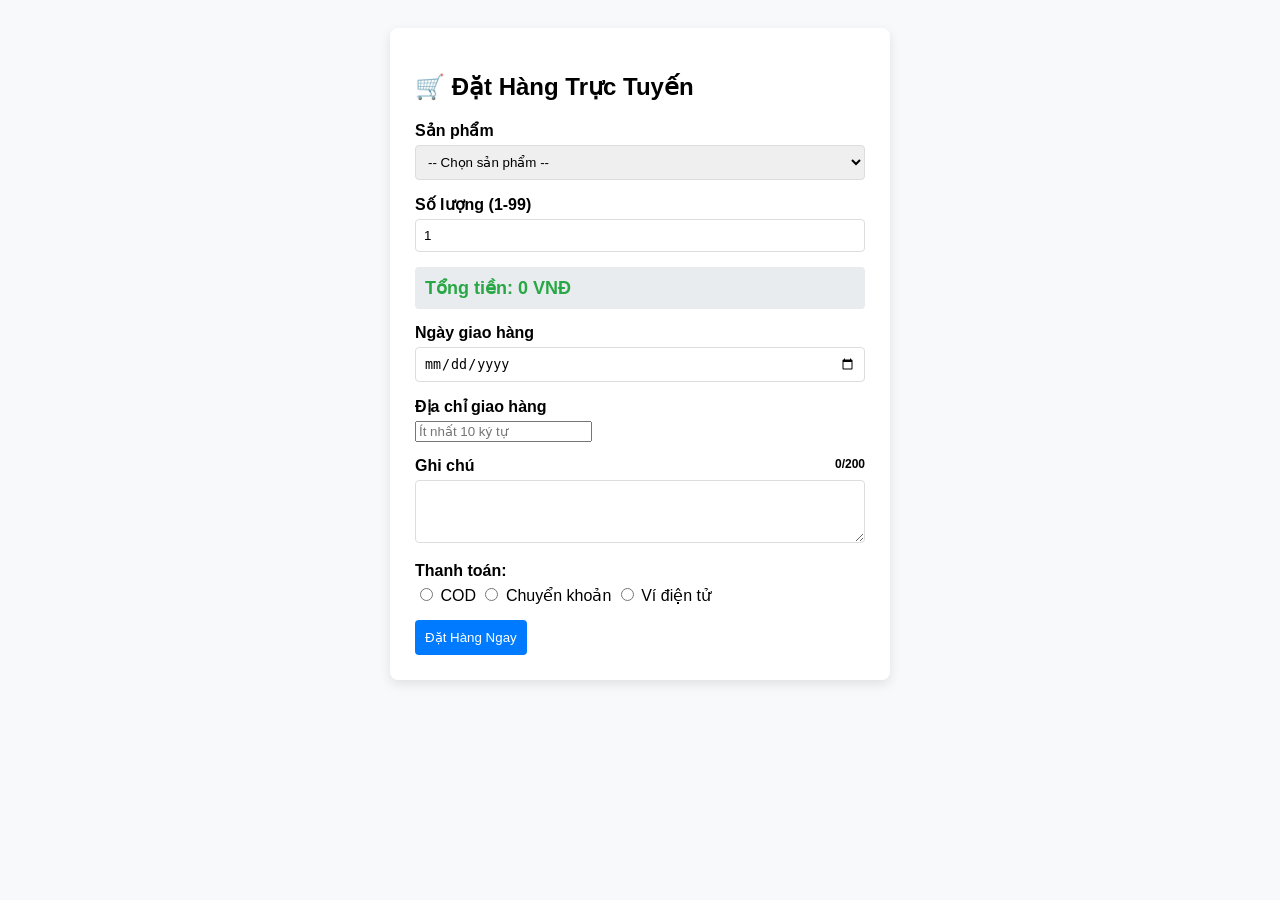
<file: baithuchanh4/bai2/2.2/order.html>
<!DOCTYPE html>
<html lang="vi">
<head>
    <meta charset="UTF-8">
    <title>Bài 2.2 - Form Đặt Hàng Nâng Cao</title>
    <style>
        body { font-family: sans-serif; background: #f8f9fa; display: flex; justify-content: center; padding: 20px; }
        .order-container { background: white; padding: 25px; border-radius: 8px; box-shadow: 0 4px 12px rgba(0,0,0,0.1); width: 450px; }
        .form-group { margin-bottom: 15px; position: relative; }
        label { display: block; margin-bottom: 5px; font-weight: bold; }
        select, input[type="number"], input[type="date"], textarea {
            width: 100%; padding: 8px; border: 1px solid #ddd; border-radius: 4px; box-sizing: border-box;
        }
        .error { color: #dc3545; font-size: 12px; margin-top: 4px; }
        #charCount { position: absolute; right: 0; top: 0; font-size: 12px; }
        .total-box { background: #e9ecef; padding: 10px; margin: 15px 0; border-radius: 4px; font-weight: bold; color: #28a745; font-size: 18px; }
        
        /* Modal xác nhận */
        #confirmModal { display: none; position: fixed; top: 50%; left: 50%; transform: translate(-50%, -50%); 
                        background: white; border: 2px solid #333; padding: 20px; z-index: 100; box-shadow: 0 0 100px rgba(0,0,0,0.5); border-radius: 8px; }
        .btn-group { display: flex; gap: 10px; margin-top: 15px; }
        button { flex: 1; padding: 10px; cursor: pointer; border: none; border-radius: 4px; }
        .btn-submit { background: #007bff; color: white; }
        .btn-cancel { background: #6c757d; color: white; }
    </style>
</head>
<body>

<div class="order-container" id="orderFormWrapper">
    <h2>🛒 Đặt Hàng Trực Tuyến</h2>
    <form id="orderForm">
        <div class="form-group">
            <label>Sản phẩm</label>
            <select id="product">
                <option value="">-- Chọn sản phẩm --</option>
                <option value="laptop">Laptop Dell (15.000.000đ)</option>
                <option value="phone">iPhone 15 (25.000.000đ)</option>
                <option value="mouse">Chuột Logitech (500.000đ)</option>
            </select>
            <div id="productError" class="error"></div>
        </div>

        <div class="form-group">
            <label>Số lượng (1-99)</label>
            <input type="number" id="quantity" value="1">
            <div id="quantityError" class="error"></div>
        </div>

        <div class="total-box" id="displayTotal">Tổng tiền: 0 VNĐ</div>

        <div class="form-group">
            <label>Ngày giao hàng</label>
            <input type="date" id="deliveryDate">
            <div id="deliveryDateError" class="error"></div>
        </div>

        <div class="form-group">
            <label>Địa chỉ giao hàng</label>
            <input type="text" id="address" placeholder="Ít nhất 10 ký tự">
            <div id="addressError" class="error"></div>
        </div>

        <div class="form-group">
            <label>Ghi chú <span id="charCount">0/200</span></label>
            <textarea id="note" rows="3"></textarea>
            <div id="noteError" class="error"></div>
        </div>

        <div class="form-group">
            <label>Thanh toán:</label>
            <input type="radio" name="payment" value="COD"> COD
            <input type="radio" name="payment" value="Banking"> Chuyển khoản
            <input type="radio" name="payment" value="E-Wallet"> Ví điện tử
            <div id="paymentError" class="error"></div>
        </div>

        <button type="submit" class="btn-submit">Đặt Hàng Ngay</button>
    </form>
</div>

<div id="confirmModal">
    <h3>Xác nhận đơn hàng?</h3>
    <div id="summaryContent"></div>
    <div class="btn-group">
        <button id="btnConfirmFinal" class="btn-submit">Xác nhận</button>
        <button id="btnCancel" class="btn-cancel">Hủy</button>
    </div>
</div>

<script src="order.js"></script>
</body>
</html>
</file>
<file: baithuchanh2/style.css>
/* TODO 1: Reset margin và padding */
* {
    margin: 0;
    padding: 0;
    box-sizing: border-box;
}

/* TODO 2: Type selector cho body */
body {
    font-family: Arial, sans-serif;
    background-color: #f5f5f5;
}

/* TODO 3: ID selector cho #main-header */
#main-header {
    background-color: #333;
    color: white;
    text-align: center;
    padding: 20px;
}

/* TODO 5: Group selector cho h1, h2, h3 */
h1, h2, h3 {
    font-family: "Segoe UI", Tahoma, Geneva, Verdana, sans-serif;
}

/* TODO 4: Class selector cho .nav-link */
.nav-link {
    color: #333;
    text-decoration: none;
    padding: 10px 15px;
}

/* TODO 6: Descendant selector cho nav a */
nav {
    display: flex;
    justify-content: center;
    align-items: center;
    gap: 20px; /* Tạo khoảng cách giữa các link mà không cần dùng margin tay */
    background: #f8f9fa;
    padding: 15px;
}

nav a {
    display: inline-block;
    margin: 0 10px;
}

/* TODO 7: Pseudo-class selector cho a:hover */
a:hover {
    color: #ff6600;
    background-color: #eee;
}

/* Căn chỉnh nội dung chính cho đẹp */
main {
    padding: 40px;
    text-align: center;
}

footer {
    text-align: center;
    padding: 20px;
    color: #888;
}

/* Bước 1: Reset box-sizing đã có ở phần trước, 
   đảm bảo toàn trang đã có thuộc tính này */
* {
    box-sizing: border-box;
}

/* Bước 2: Style cho .posts container */
.posts {
    display: flex;
    flex-wrap: wrap; /* Cho phép các card tự động xuống hàng khi không đủ chỗ */
    gap: 20px;
    justify-content: center;
    max-width: 1200px;
    margin: 40px auto;
}

/* Bước 3: Style cho .card */
.card {
   /* flex: grow | shrink | basis */
    flex: 0  calc(33.33% - 20px); 
    background: white;
    border: 1px solid #ddd;
    padding: 20px;
    border-radius: 8px;
    /* Không cần dùng inline-block hay margin-right nữa vì đã có gap ở cha */
}

/* Bước 4: Style cho .btn (Nút bấm) */
.btn {
    display: inline-block;
    margin-top: 15px;        /* Tạo khoảng cách với đoạn văn trên */
    padding: 8px 16px;
    background: #007bff;
    color: white;
    text-align: center;
    text-decoration: none;
    border-radius: 4px;
    transition: background 0.3s; /* Hiệu ứng chuyển màu mượt mà */
}

/* Hiệu ứng Hover cho nút */
.btn:hover {
    background: #0056b3;
    color: white; /* Đảm bảo chữ vẫn trắng khi hover */
}

/* Responsive: Khi màn hình < 768px, card xếp thành 1 cột */
@media (max-width: 768px) {
    .posts {
        flex-direction: column; /* Chuyển trục chính sang chiều dọc */
        align-items: center;    /* Căn giữa các card khi ở dạng cột */
    }
    
    .card {
        flex: 1 1 100%; /* Chiếm hầu hết chiều rộng màn hình điện thoại */
        max-width: 500px;
    }
}
.gallery {
        display: grid;
        grid-template-columns: repeat(3, 1fr); /* ← 3 cột bằng nhau*/
        gap: 16px;
        max-width: 1200px;
        margin: 40px auto;
        padding: 0 20px;
}

.item {
        background: linear-gradient(135deg, #667eea 0%, #764ba2 100%);
        color: white;
        display: flex;
        justify-content: center;
        align-items: center;
        height: 150px;
        font-size: 2rem;
        border-radius: 8px;
}

.item:hover {
    transform: scale(1.05); /* Thêm hiệu ứng phóng to nhẹ khi hover cho đẹp */
}

@media (max-width: 900px) {
    .gallery {
        grid-template-columns: repeat(2, 1fr);
    }
}

/* Khi màn hình nhỏ hơn 600px (Mobile): Nhảy về 1 cột dọc duy nhất */
@media (max-width: 768px) {
    .gallery {
        grid-template-columns: repeat(1, 1fr);
    }
}

/* --- BÀI TẬP 4: STICKY HEADER & FIXED BUTTON --- */

/* Header sticky */
.sticky-header {
    position: sticky;
    top: 0;
    z-index: 100; /* Đảm bảo header luôn nằm trên các nội dung khác khi cuộn */
    background-color: #333; /* Giữ màu nền để không bị lộ nội dung bên dưới khi cuộn */
    box-shadow: 0 2px 10px rgba(0, 0, 0, 0.3); /* Hiệu ứng đổ bóng nổi bật */
}

/* Nút Scroll to Top */
.scroll-top {
    position: fixed;
    bottom: 30px;
    right: 30px;
    width: 50px;
    height: 50px;
    background: #007bff;
    color: white;
    border-radius: 50%;
    display: flex;
    justify-content: center;
    align-items: center;
    text-decoration: none;
    font-size: 24px;
    transition: all 0.3s ease;
    z-index: 99;
}

.scroll-top:hover {
    background: #0056b3;
    transform: scale(1.1); /* Phóng to nhẹ khi hover */
}

/* Cải tiến Responsive cho Nav */
@media (max-width: 768px) {
    nav {
        flex-direction: column;
        gap: 10px;
        padding: 10px;
    }
    
    .scroll-top {
        bottom: 20px;
        right: 20px;
        width: 40px;
        height: 40px;
    }
}
</file>
<file: baithuchanh2/Bai1/style.css>
/* Thiết lập cơ bản */
* {
    box-sizing: border-box;
    font-family: Arial, sans-serif;
}

body {
    display: flex;
    justify-content: center;
    padding: 50px;
    background-color: #f9f9f9;
}

/* Khung viền ngoài cùng */
.container {
    width: 100%;
    max-width: 900px;
    border: 1px solid #333;
    padding: 40px;
    background-color: #fff;
}

.form-title {
    font-size: 18px;
    font-weight: bold;
    color: #444;
    margin-bottom: 25px;
}

/* Flexbox cho từng hàng */
.form-row {
    display: flex;
    gap: 20px; /* Khoảng cách giữa các ô */
    margin-bottom: 15px;
}

/* Các ô input và textarea */
input[type="text"], 
input[type="email"], 
textarea {
    padding: 12px;
    border: 1px solid #ddd;
    border-radius: 2px;
    outline: none;
    color: #666;
}

/* Ô input chiếm 50% ở hàng đầu */
.flex-item {
    flex: 1; 
}

/* Ô input chiếm 100% */
.full-width {
    width: 100%;
}

textarea {
    height: 250px;
    resize: none; /* Khóa không cho kéo giãn */
}

/* Hàng cuối cùng: Nút và Ghi chú */
.form-footer {
    display: flex;
    justify-content: space-between; /* Đẩy 2 phần tử về 2 phía */
    align-items: center;
    margin-top: 10px;
}

.btn-send {
    background-color: #7bcdff;
    color: white;
    border: none;
    padding: 12px 25px;
    border-radius: 4px;
    cursor: pointer;
    font-size: 14px;
}

.btn-send:hover {
    background-color: #5fb8f0;
}

.form-note {
    color: #888;
    font-size: 14px;
    font-style: italic;
}
</file>
<file: baithuchanh2/Bai3/style.css>
* {
    margin: 0;
    padding: 0;
    box-sizing: border-box;
}

body {
    background-color: #f9f9f9;
    font-family: 'Courier New', Courier, monospace; /* Font chữ dạng máy đánh chữ */
    display: flex;
    justify-content: center;
    padding: 50px 0;
}

.container {
    background-color: #fff;
    width: 90%;
    max-width: 1000px;
    padding: 80px 40px;
    /* Hai đường kẻ xanh hai bên */
    border-top: 4px solid #aaddf8;
    border-left: 4px solid #aaddf8;
    border-right: 4px solid #aaddf8;
    border-bottom: 4px solid #aaddf8;
    position: relative;
}

.header {
    text-align: center;
    margin-bottom: 60px;
}

.header h1 {
    font-size: 28px;
    font-weight: normal;
    color: #333;
    line-height: 1.4;
}

/* Chia layout bằng Flexbox */
.main-content {
    display: flex;
    gap: 40px;
    align-items: flex-start;
}

/* Style cho thẻ Card bên trái */
.card {
    flex: 1;
    background: #fff;
    padding: 40px 30px;
    /* Hiệu ứng đổ bóng mềm mại */
    box-shadow: 0 15px 35px rgba(0, 0, 0, 0.08);
    border-radius: 4px;
}

.card h3 {
    font-size: 18px;
    margin-bottom: 20px;
    line-height: 1.4;
}

.card p {
    font-size: 13px;
    color: #888;
    line-height: 1.6;
    margin-bottom: 30px;
}

.author .name {
    display: block;
    font-weight: bold;
    font-size: 14px;
    color: #333;
}

.author .title {
    font-size: 12px;
    color: #4a90e2; /* Màu xanh cho chức danh */
}

/* Style cho cột văn bản bên phải */
.text-content {
    flex: 1.2;
}

.text-content p {
    font-size: 14px;
    color: #666;
    line-height: 1.8;
    margin-bottom: 20px;
}
</file>
